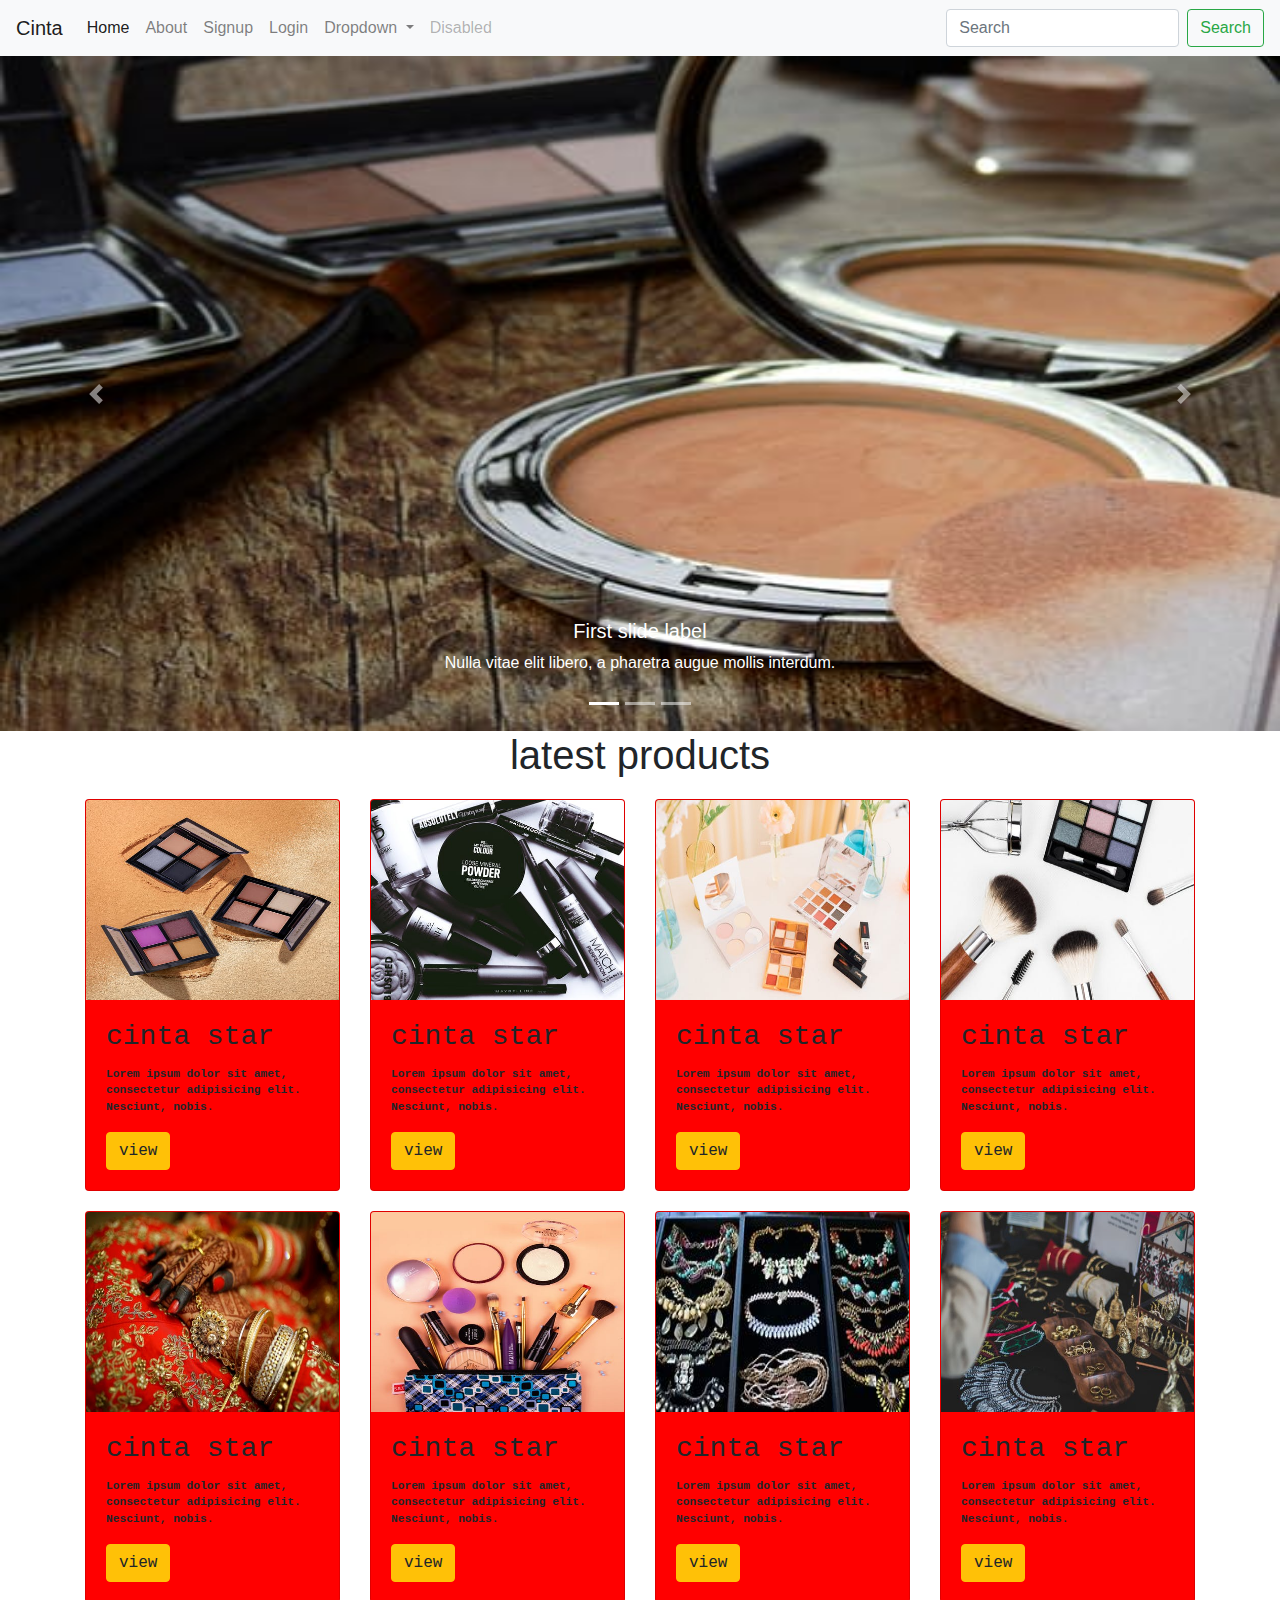
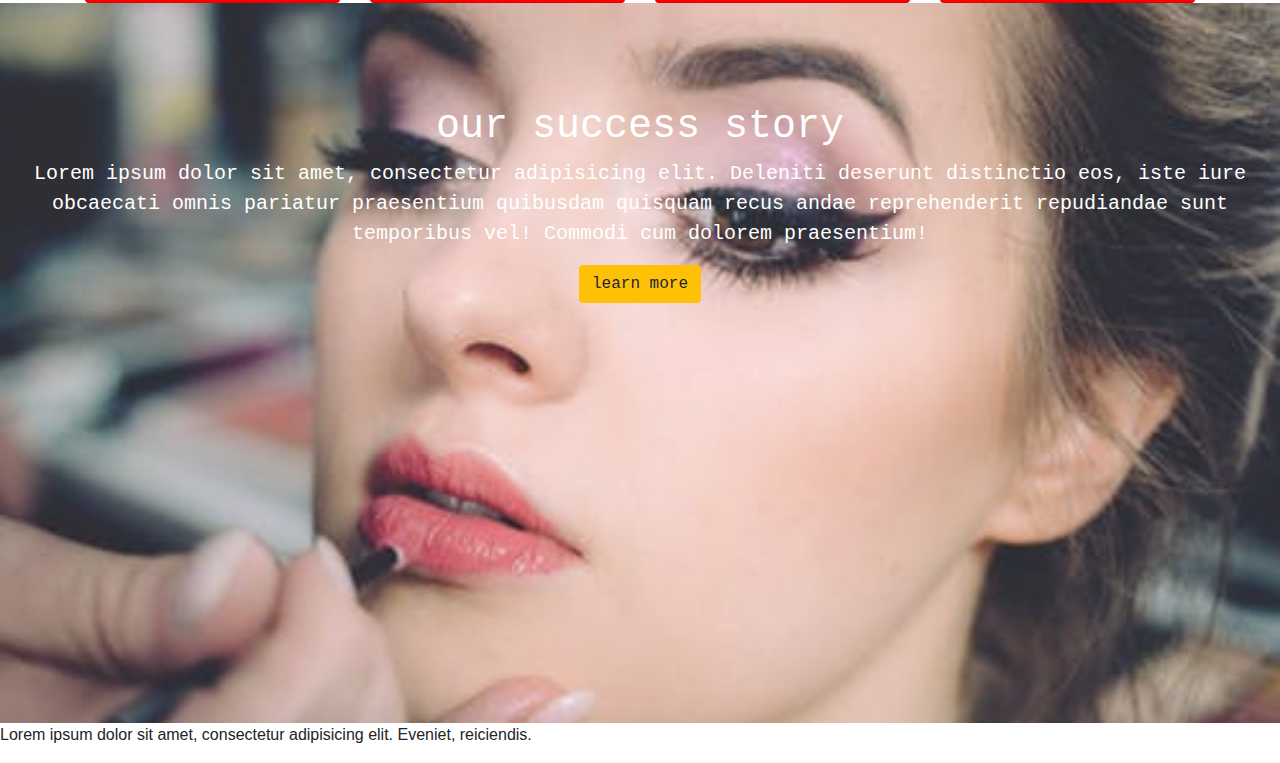
<file: index.html>
<!doctype html>
<html lang="en">
<head>
    <!-- Required meta tags -->
    <meta charset="utf-8">
    <meta name="viewport" content="width=device-width, initial-scale=1, shrink-to-fit=no">

    <!-- Bootstrap CSS -->
    <link rel="stylesheet" href="https://stackpath.bootstrapcdn.com/bootstrap/4.4.1/css/bootstrap.min.css" integrity="sha384-Vkoo8x4CGsO3+Hhxv8T/Q5PaXtkKtu6ug5TOeNV6gBiFeWPGFN9MuhOf23Q9Ifjh" crossorigin="anonymous">
    <link rel="stylesheet" href="bootstrap-4.4.1-dist/css/bootstrap.min.css">
<!--    custom css-->
    <link rel="stylesheet" href="Css/main.css">
    <title>Hello, world!</title>

</head>
<body>
<nav class="navbar navbar-expand-lg navbar-light bg-light">
    <a class="navbar-brand" href="index.html">Cinta</a>
    <button class="navbar-toggler" type="button" data-toggle="collapse" data-target="#navbarSupportedContent" aria-controls="navbarSupportedContent" aria-expanded="false" aria-label="Toggle navigation">
        <span class="navbar-toggler-icon"></span>
    </button>

    <div class="collapse navbar-collapse" id="navbarSupportedContent">
        <ul class="navbar-nav mr-auto">
            <li class="nav-item active">
                <a class="nav-link" href="#">Home <span class="sr-only">(current)</span></a>
            </li>
            <li class="nav-item">
                <a class="nav-link" href="about.html">About</a>
            </li>
            <li class="nav-item">
                <a class="nav-link" href="signup.html">Signup</a>
            </li>
            <li class="nav-item">
                <a class="nav-link" href="login.html">Login</a>
            </li>
            <li class="nav-item dropdown">
                <a class="nav-link dropdown-toggle" href="#" id="navbarDropdown" role="button" data-toggle="dropdown" aria-haspopup="true" aria-expanded="false">
                    Dropdown
                </a>
                <div class="dropdown-menu" aria-labelledby="navbarDropdown">
                    <a class="dropdown-item" href="#">Action</a>
                    <a class="dropdown-item" href="#">Another action</a>
                    <div class="dropdown-divider"></div>
                    <a class="dropdown-item" href="#">Something else here</a>
                </div>
            </li>
            <li class="nav-item">
                <a class="nav-link disabled" href="#" tabindex="-1" aria-disabled="true">Disabled</a>
            </li>
        </ul>
        <form class="form-inline my-2 my-lg-0">
            <input class="form-control mr-sm-2" type="search" placeholder="Search" aria-label="Search">
            <button class="btn btn-outline-success my-2 my-sm-0" type="submit">Search</button>
        </form>
    </div>
</nav>
<div id="carouselExampleCaptions" class="carousel slide" data-ride="carousel">
    <ol class="carousel-indicators">
        <li data-target="#carouselExampleCaptions" data-slide-to="0" class="active"></li>
        <li data-target="#carouselExampleCaptions" data-slide-to="1"></li>
        <li data-target="#carouselExampleCaptions" data-slide-to="2"></li>
    </ol>
    <div class="carousel-inner">
        <div class="carousel-item active">
            <img src="images/j2.jpeg" class="d-block w-100" alt="..." style="height: 75vh">
            <div class="carousel-caption d-none d-md-block">
                <h5>First slide label</h5>
                <p>Nulla vitae elit libero, a pharetra augue mollis interdum.</p>
            </div>
        </div>
        <div class="carousel-item">
            <img src="images/j3.jpeg" class="d-block w-100" alt="..." style="height: 75vh">
            <div class="carousel-caption d-none d-md-block">
                <h5>Second slide label</h5>
                <p>Lorem ipsum dolor sit amet, consectetur adipiscing elit.</p>
            </div>
        </div>
        <div class="carousel-item">
            <img src="images/d2.jpeg" class="d-block w-100" alt="..." style="height: 75vh">
            <div class="carousel-caption d-none d-md-block">
                <h5>Third slide label</h5>
                <p>Praesent commodo cursus magna, vel scelerisque nisl consectetur.</p>
            </div>
        </div>
    </div>
    <a class="carousel-control-prev" href="#carouselExampleCaptions" role="button" data-slide="prev">
        <span class="carousel-control-prev-icon" aria-hidden="true"></span>
        <span class="sr-only">Previous</span>
    </a>
    <a class="carousel-control-next" href="#carouselExampleCaptions" role="button" data-slide="next">
        <span class="carousel-control-next-icon" aria-hidden="true"></span>
        <span class="sr-only">Next</span>
    </a>
</div>
<!--section A-->
<section id="section-a">
    <div class="container">
        <h1 class="content-title">latest products</h1>
        <div class="row">
            <div class="col col-sm-3 col-md-3 col-lg-3 col-xl-3">
                <div class="card">
                    <img src="images/c4.jpeg" alt="" class="card-img-top">
                    <div class="card-body">
                        <h3 class="card-title">cinta star</h3>
                        <p class="card-text">Lorem ipsum dolor sit amet, consectetur adipisicing elit. Nesciunt, nobis.</p>
                       <button type="submit" class="btn btn-warning">view</button>
                    </div>
                </div>
            </div>
            <div class="col col-sm-3 col-md-3 col-lg-3 col-xl-3">
                <div class="card">
                    <img src="images/j3.jpeg" alt="" class="card-img-top">
                    <div class="card-body">
                        <h3 class="card-title">cinta star</h3>
                        <p class="card-text">Lorem ipsum dolor sit amet, consectetur adipisicing elit. Nesciunt, nobis.</p>
                        <button type="submit" class="btn btn-warning">view</button>
                    </div>
                </div>
            </div>
            <div class="col col-sm-3 col-md-3 col-lg-3 col-xl-3">
                <div class="card">
                    <img src="images/d3.jpeg" alt="" class="card-img-top">
                    <div class="card-body">
                        <h3 class="card-title">cinta star</h3>
                        <p class="card-text">Lorem ipsum dolor sit amet, consectetur adipisicing elit. Nesciunt, nobis.</p>
                        <button type="submit" class="btn btn-warning">view</button>
                    </div>
                </div>
            </div>
            <div class="col col-sm-3 col-md-3 col-lg-3 col-xl-3">
                <div class="card">
                    <img src="images/d1.jpeg" alt="" class="card-img-top">
                    <div class="card-body">
                        <h3 class="card-title">cinta star</h3>
                        <p class="card-text">Lorem ipsum dolor sit amet, consectetur adipisicing elit. Nesciunt, nobis.</p>
                        <button type="submit" class="btn btn-warning">view</button>
                    </div>
                </div>
            </div>
        </div>
        <div class="row">
            <div class="col col-sm-3 col-md-3 col-lg-3 col-xl-3">
                <div class="card">
                    <img src="images/ui.jpeg" alt="" class="card-img-top">
                    <div class="card-body">
                        <h3 class="card-title">cinta star</h3>
                        <p class="card-text">Lorem ipsum dolor sit amet, consectetur adipisicing elit. Nesciunt, nobis.</p>
                        <button type="submit" class="btn btn-warning">view</button>
                    </div>
                </div>
            </div>
            <div class="col col-sm-3 col-md-3 col-lg-3 col-xl-3">
                <div class="card">
                    <img src="images/cosmetic.jpeg" alt="" class="card-img-top">
                    <div class="card-body">
                        <h3 class="card-title">cinta star</h3>
                        <p class="card-text">Lorem ipsum dolor sit amet, consectetur adipisicing elit. Nesciunt, nobis.</p>
                        <button type="submit" class="btn btn-warning">view</button>
                    </div>
                </div>
            </div>
            <div class="col col-sm-3 col-md-3 col-lg-3 col-xl-3">
                <div class="card">
                    <img src="images/jewish.jpeg" alt="" class="card-img-top">
                    <div class="card-body">
                        <h3 class="card-title">cinta star</h3>
                        <p class="card-text">Lorem ipsum dolor sit amet, consectetur adipisicing elit. Nesciunt, nobis.</p>
                        <button type="submit" class="btn btn-warning">view</button>
                    </div>
                </div>
            </div>
            <div class="col col-sm-3 col-md-3 col-lg-3 col-xl-3">
                <div class="card">
                    <img src="images/jewel.jpeg" alt="" class="card-img-top">
                    <div class="card-body">
                        <h3 class="card-title">cinta star</h3>
                        <p class="card-text">Lorem ipsum dolor sit amet, consectetur adipisicing elit. Nesciunt, nobis.</p>
                        <button type="submit" class="btn btn-warning">view</button>
                    </div>
                </div>
            </div>
        </div>
    </div>
</section>
<!--section-B-->
<Section id="section-b">
    <div class="container-fluid">
        <h1 class="contebt-title">our success story</h1>
        <p class="lead">Lorem ipsum dolor sit amet, consectetur adipisicing elit. Deleniti deserunt
            distinctio eos, iste iure obcaecati omnis pariatur praesentium quibusdam quisquam recus
            andae reprehenderit repudiandae sunt temporibus vel! Commodi cum dolorem praesentium!</p>
        <button class="btn btn-warning">learn more</button>
    </div>
</Section>



<footer>
    <p>Lorem ipsum dolor sit amet, consectetur adipisicing elit. Eveniet, reiciendis.</p>
</footer>
<!-- Optional JavaScript -->
<!-- jQuery first, then Popper.js, then Bootstrap JS -->
<script src="https://code.jquery.com/jquery-3.4.1.slim.min.js" integrity="sha384-J6qa4849blE2+poT4WnyKhv5vZF5SrPo0iEjwBvKU7imGFAV0wwj1yYfoRSJoZ+n" crossorigin="anonymous"></script>
<script src="https://cdn.jsdelivr.net/npm/popper.js@1.16.0/dist/umd/popper.min.js" integrity="sha384-Q6E9RHvbIyZFJoft+2mJbHaEWldlvI9IOYy5n3zV9zzTtmI3UksdQRVvoxMfooAo" crossorigin="anonymous"></script>
<script src="https://stackpath.bootstrapcdn.com/bootstrap/4.4.1/js/bootstrap.min.js" integrity="sha384-wfSDF2E50Y2D1uUdj0O3uMBJnjuUD4Ih7YwaYd1iqfktj0Uod8GCExl3Og8ifwB6" crossorigin="anonymous"></script>
</body>
</html>
</file>
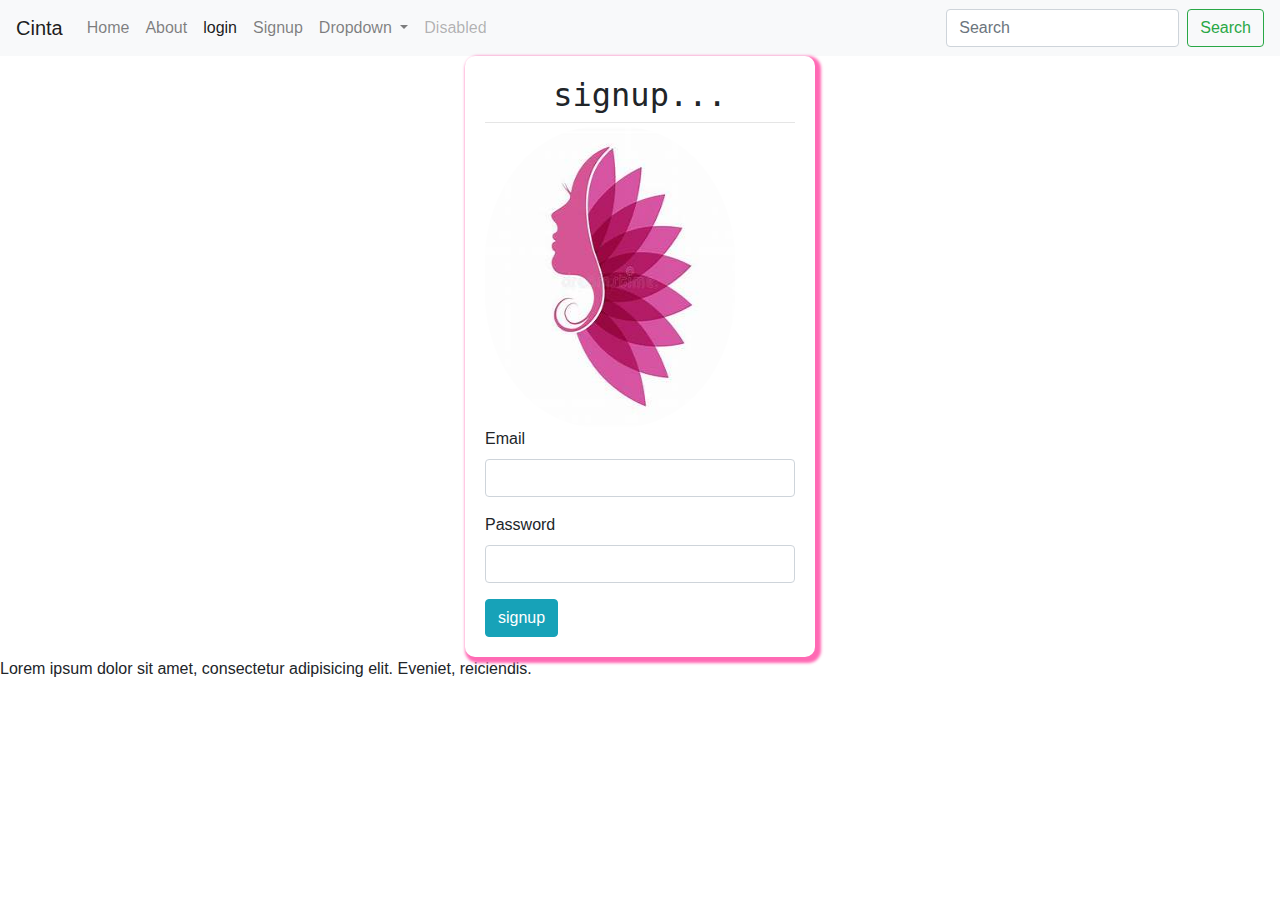
<file: login.html>
<!doctype html>
<html lang="en">
<head>
    <!-- Required meta tags -->
    <meta charset="utf-8">
    <meta name="viewport" content="width=device-width, initial-scale=1, shrink-to-fit=no">

    <!-- Bootstrap CSS -->
    <link rel="stylesheet" href="https://stackpath.bootstrapcdn.com/bootstrap/4.4.1/css/bootstrap.min.css" integrity="sha384-Vkoo8x4CGsO3+Hhxv8T/Q5PaXtkKtu6ug5TOeNV6gBiFeWPGFN9MuhOf23Q9Ifjh" crossorigin="anonymous">
    <link rel="stylesheet" href="bootstrap-4.4.1-dist/css/bootstrap.min.css">
    <!--    custom css-->
    <link rel="stylesheet" href="Css/main.css">
    <title>Hello, world!</title>

</head>
<body>
<nav class="navbar navbar-expand-lg navbar-light bg-light">
    <a class="navbar-brand" href="index.html">Cinta</a>
    <button class="navbar-toggler" type="button" data-toggle="collapse" data-target="#navbarSupportedContent" aria-controls="navbarSupportedContent" aria-expanded="false" aria-label="Toggle navigation">
        <span class="navbar-toggler-icon"></span>
    </button>

    <div class="collapse navbar-collapse" id="navbarSupportedContent">
        <ul class="navbar-nav mr-auto">
            <li class="nav-item ">
                <a class="nav-link" href="index.html">Home <span class="sr-only">(current)</span></a>
            </li>
            <li class="nav-item">
                <a class="nav-link" href="about.html">About</a>
            </li>
            <li class="nav-item">
                <a class="nav-link active" href="login.html">login</a>
            </li>
            <li class="nav-item">
                <a class="nav-link" href="signup.html">Signup</a>
            </li>

            <li class="nav-item dropdown">
                <a class="nav-link dropdown-toggle" href="#" id="navbarDropdown" role="button" data-toggle="dropdown" aria-haspopup="true" aria-expanded="false">
                    Dropdown
                </a>
                <div class="dropdown-menu" aria-labelledby="navbarDropdown">
                    <a class="dropdown-item" href="#">Action</a>
                    <a class="dropdown-item" href="#">Another action</a>
                    <div class="dropdown-divider"></div>
                    <a class="dropdown-item" href="#">Something else here</a>
                </div>
            </li>
            <li class="nav-item">
                <a class="nav-link disabled" href="#" tabindex="-1" aria-disabled="true">Disabled</a>
            </li>
        </ul>
        <form class="form-inline my-2 my-lg-0">
            <input class="form-control mr-sm-2" type="search" placeholder="Search" aria-label="Search">
            <button class="btn btn-outline-success my-2 my-sm-0" type="submit">Search</button>
        </form>
    </div>
</nav>

<div class="container">
    <div class="row">
        <div class="col col-sm-4 col-md-4 col-lg-4 col-xl-4"></div>
        <div class="col col-sm-4 col-md-4 col-lg-4 col-xl-4">
            <form action="" method="post">
                <fieldset class="auth-signup">
                    <div class="auth-img">
                        <h2 class="content-title">signup...</h2>
                        <hr>
                        <img src="images/icon.jpeg" alt="">
                    <div class="form-group">
                        <label for="">Email</label>
                        <input type="Email" name="Email" class="form-control">
                    </div>
                    <div class="form-group">
                        <label for="">Password</label>
                        <input type="Password" name="password" class="form-control">
                    </div>
                    <button class="btn btn-info">signup</button>
                    </div>
                </fieldset>
            </form>
        </div>
        <div class="col col-sm-4 col-md-4 col-lg-4 col-xl-4"></div>

    </div>

</div>


<footer>
    <p>Lorem ipsum dolor sit amet, consectetur adipisicing elit. Eveniet, reiciendis.</p>
</footer>
<!-- Optional JavaScript -->
<!-- jQuery first, then Popper.js, then Bootstrap JS -->
<script src="https://code.jquery.com/jquery-3.4.1.slim.min.js" integrity="sha384-J6qa4849blE2+poT4WnyKhv5vZF5SrPo0iEjwBvKU7imGFAV0wwj1yYfoRSJoZ+n" crossorigin="anonymous"></script>
<script src="https://cdn.jsdelivr.net/npm/popper.js@1.16.0/dist/umd/popper.min.js" integrity="sha384-Q6E9RHvbIyZFJoft+2mJbHaEWldlvI9IOYy5n3zV9zzTtmI3UksdQRVvoxMfooAo" crossorigin="anonymous"></script>
<script src="https://stackpath.bootstrapcdn.com/bootstrap/4.4.1/js/bootstrap.min.js" integrity="sha384-wfSDF2E50Y2D1uUdj0O3uMBJnjuUD4Ih7YwaYd1iqfktj0Uod8GCExl3Og8ifwB6" crossorigin="anonymous"></script>
</body>
</html>
</file>
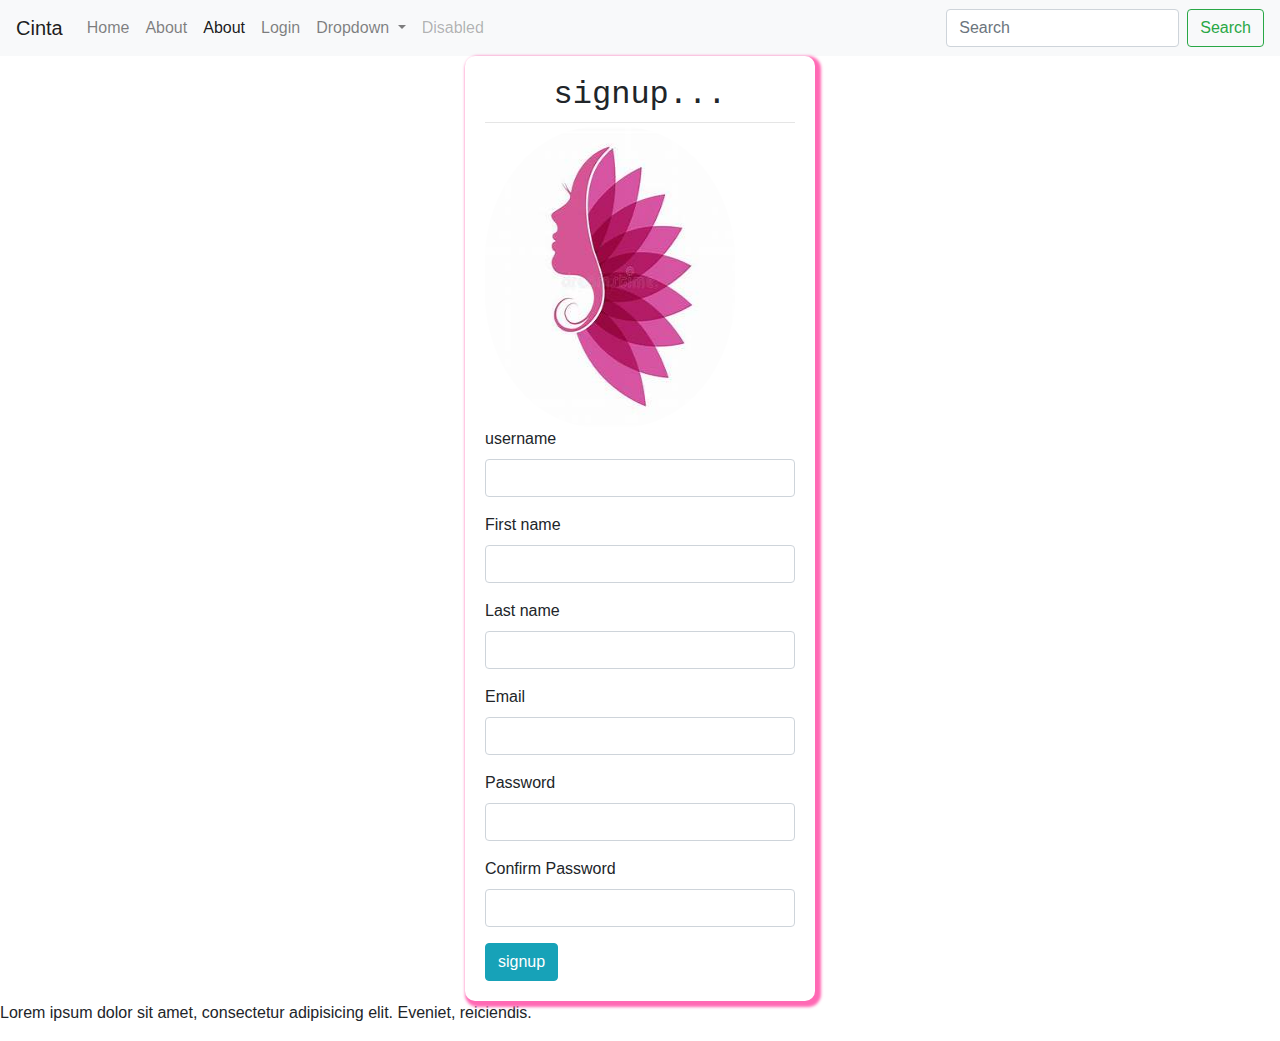
<file: signup.html>
<!doctype html>
<html lang="en">
<head>
    <!-- Required meta tags -->
    <meta charset="utf-8">
    <meta name="viewport" content="width=device-width, initial-scale=1, shrink-to-fit=no">

    <!-- Bootstrap CSS -->
    <link rel="stylesheet" href="https://stackpath.bootstrapcdn.com/bootstrap/4.4.1/css/bootstrap.min.css" integrity="sha384-Vkoo8x4CGsO3+Hhxv8T/Q5PaXtkKtu6ug5TOeNV6gBiFeWPGFN9MuhOf23Q9Ifjh" crossorigin="anonymous">
    <link rel="stylesheet" href="bootstrap-4.4.1-dist/css/bootstrap.min.css">
    <!--    custom css-->
    <link rel="stylesheet" href="Css/main.css">
    <title>Hello, world!</title>

</head>
<body>
<nav class="navbar navbar-expand-lg navbar-light bg-light">
    <a class="navbar-brand" href="index.html">Cinta</a>
    <button class="navbar-toggler" type="button" data-toggle="collapse" data-target="#navbarSupportedContent" aria-controls="navbarSupportedContent" aria-expanded="false" aria-label="Toggle navigation">
        <span class="navbar-toggler-icon"></span>
    </button>

    <div class="collapse navbar-collapse" id="navbarSupportedContent">
        <ul class="navbar-nav mr-auto">
            <li class="nav-item ">
                <a class="nav-link" href="#">Home <span class="sr-only">(current)</span></a>
            </li>
            <li class="nav-item">
                <a class="nav-link" href="index.html">About</a>
            </li>
            <li class="nav-item">
                <a class="nav-link active" href="signup.html">About</a>
            </li>
            <li class="nav-item">
                <a class="nav-link" href="login.html">Login</a>
            </li>
            <li class="nav-item dropdown">
                <a class="nav-link dropdown-toggle" href="#" id="navbarDropdown" role="button" data-toggle="dropdown" aria-haspopup="true" aria-expanded="false">
                    Dropdown
                </a>
                <div class="dropdown-menu" aria-labelledby="navbarDropdown">
                    <a class="dropdown-item" href="#">Action</a>
                    <a class="dropdown-item" href="#">Another action</a>
                    <div class="dropdown-divider"></div>
                    <a class="dropdown-item" href="#">Something else here</a>
                </div>
            </li>
            <li class="nav-item">
                <a class="nav-link disabled" href="#" tabindex="-1" aria-disabled="true">Disabled</a>
            </li>
        </ul>
        <form class="form-inline my-2 my-lg-0">
            <input class="form-control mr-sm-2" type="search" placeholder="Search" aria-label="Search">
            <button class="btn btn-outline-success my-2 my-sm-0" type="submit">Search</button>
        </form>
    </div>
</nav>
<div class="container">
    <div class="row">
        <div class="col col-sm-4 col-md-4 col-lg-4 col-xl-4"></div>
        <div class="col col-sm-4 col-md-4 col-lg-4 col-xl-4">
            <form action="" method="post">
                <fieldset class="auth-signup">
                    <div class="auth-img">
                        <h2 class="content-title">signup...</h2>
                        <hr>
                        <img src="images/icon.jpeg" alt="">
                    </div>
                    <div class="form-group">
                        <label for="">username</label>
                        <input type="text" name="username" class="form-control">
                    </div>
                    <div class="form-group">
                        <label for="">First name</label>
                        <input type="text" name="First name" class="form-control">
                    </div>
                    <div class="form-group">
                        <label for="">Last name</label>
                        <input type="text" name="last name" class="form-control">
                    </div>
                    <div class="form-group">
                        <label for="">Email</label>
                        <input type="Email" name="Email" class="form-control">
                    </div>
                    <div class="form-group">
                        <label for="">Password</label>
                        <input type="Password" name="password" class="form-control">
                    </div>
                    <div class="form-group">
                        <label for="">  Confirm Password</label>
                        <input type=" Confirm Password" name="Confirm Password" class="form-control">
                    </div>
                    <button class="btn btn-info">signup</button>
                </fieldset>
            </form>
        </div>
        <div class="col col-sm-4 col-md-4 col-lg-4 col-xl-4"></div>

    </div>

</div>




<footer>
    <p>Lorem ipsum dolor sit amet, consectetur adipisicing elit. Eveniet, reiciendis.</p>
</footer>
<!-- Optional JavaScript -->
<!-- jQuery first, then Popper.js, then Bootstrap JS -->
<script src="https://code.jquery.com/jquery-3.4.1.slim.min.js" integrity="sha384-J6qa4849blE2+poT4WnyKhv5vZF5SrPo0iEjwBvKU7imGFAV0wwj1yYfoRSJoZ+n" crossorigin="anonymous"></script>
<script src="https://cdn.jsdelivr.net/npm/popper.js@1.16.0/dist/umd/popper.min.js" integrity="sha384-Q6E9RHvbIyZFJoft+2mJbHaEWldlvI9IOYy5n3zV9zzTtmI3UksdQRVvoxMfooAo" crossorigin="anonymous"></script>
<script src="https://stackpath.bootstrapcdn.com/bootstrap/4.4.1/js/bootstrap.min.js" integrity="sha384-wfSDF2E50Y2D1uUdj0O3uMBJnjuUD4Ih7YwaYd1iqfktj0Uod8GCExl3Og8ifwB6" crossorigin="anonymous"></script>
</body>
</html>
</file>
<file: Css/main.css>
/*section-a styles*/
#section-a h1{
    text-align: center;

}

#section-a .row{

    margin-top: 20px;
}
#section-a .card{
    background-color: red;
    font-weight: bold;
    font-family: monospace;
    font-size: 0.7em;
}
#section-a .card:hover{
    box-shadow: 3px 3px 3px 3px#c6c8ca;

}
#section-a .card img{
    width: 100%;
    height: 200px;
}
#section-a .card img:hover{
   opacity: 0.3;
}
/*section-b styles*/
#section-b{
    background-color: red;
    text-align: center;
    font-family: monospace;
    color: white;
    background-image: url("../images/d5.jpeg");
    background-size: cover;
    background-repeat: no-repeat;
    background-position: center top;
    height: 80vh;
    padding-top: 100px;
}
/*styling the login and signup form*/
.auth-signup{

    padding: 20px;
    border-radius: 10px;
    box-shadow: 3px 3px 3px 3px hotpink;
}
.auth-signup img{

    width: 250px;
    height: 300px;
    border-radius: 45%;

}
.auth-signup .content-title{
    text-align: center;
    font-family: monospace;
}
.auth-signup hr{
    padding: 2px;
    margin: 0;
}
</file>
